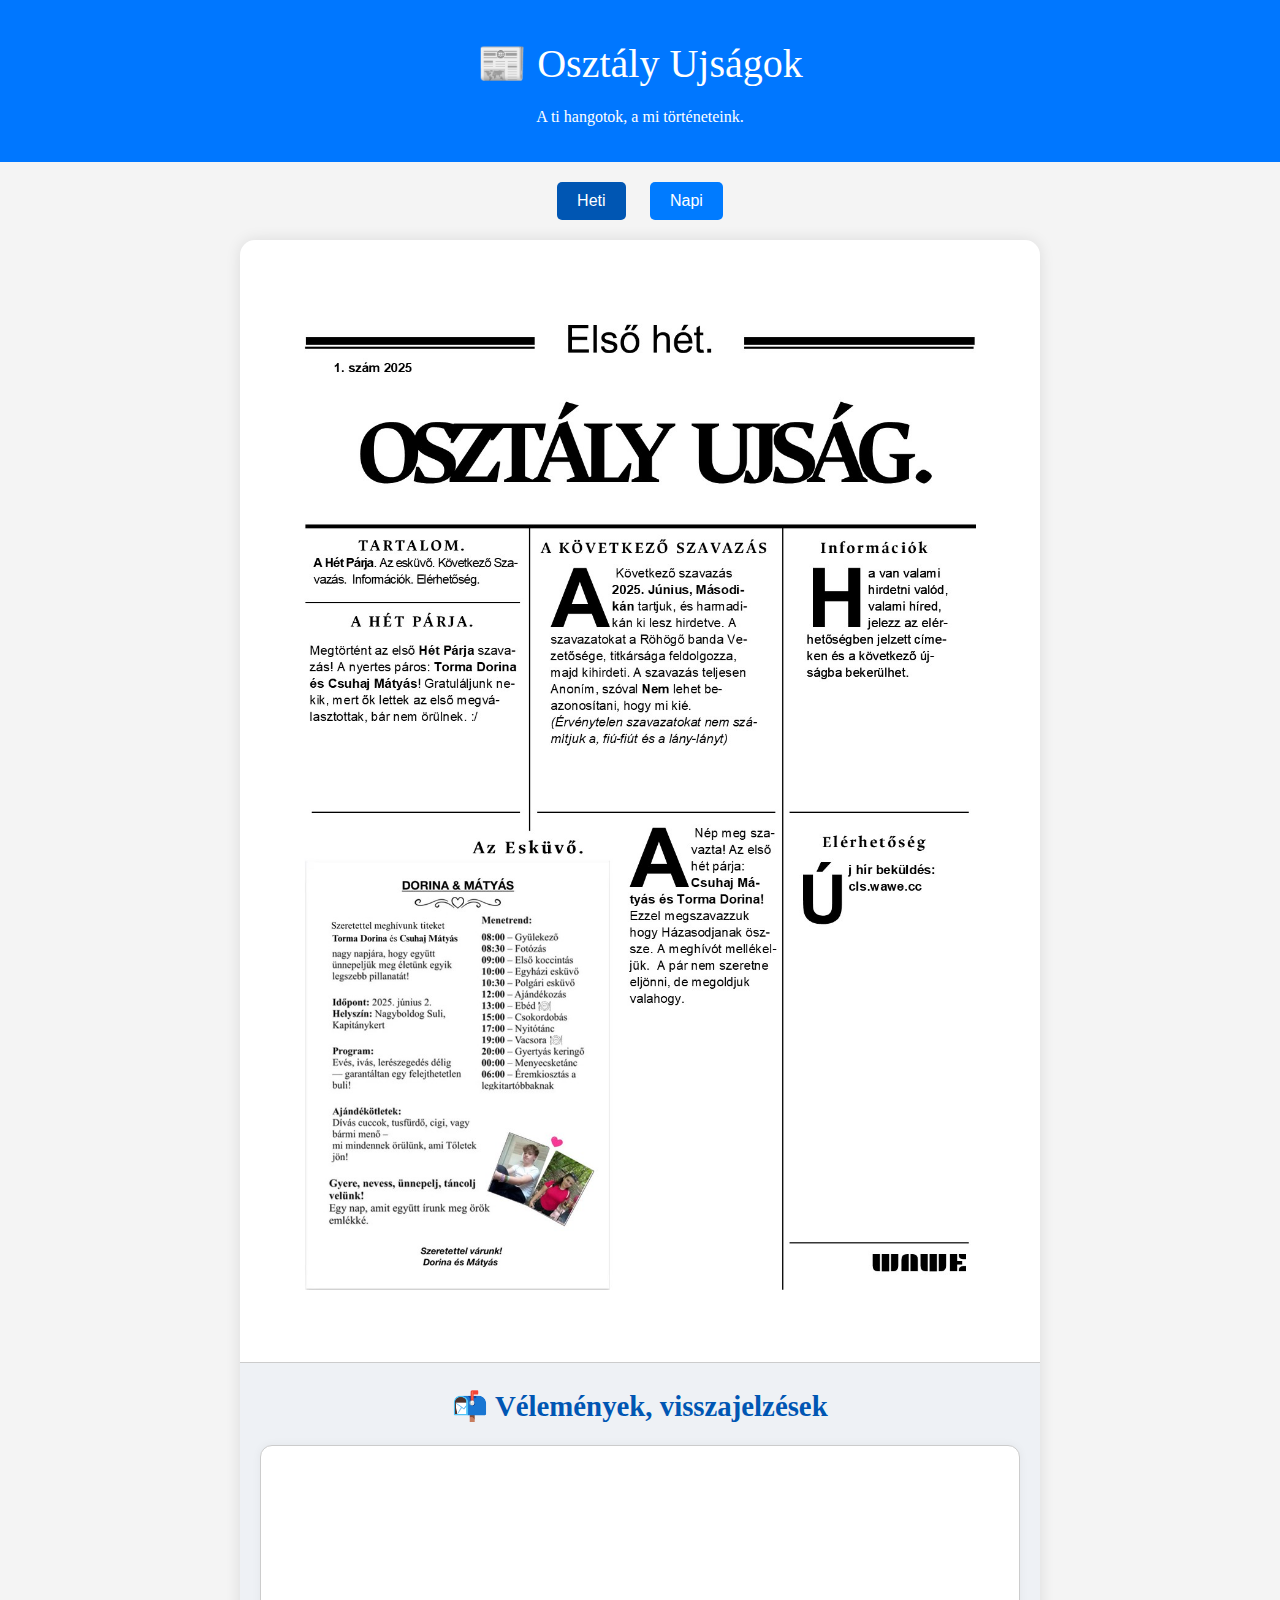
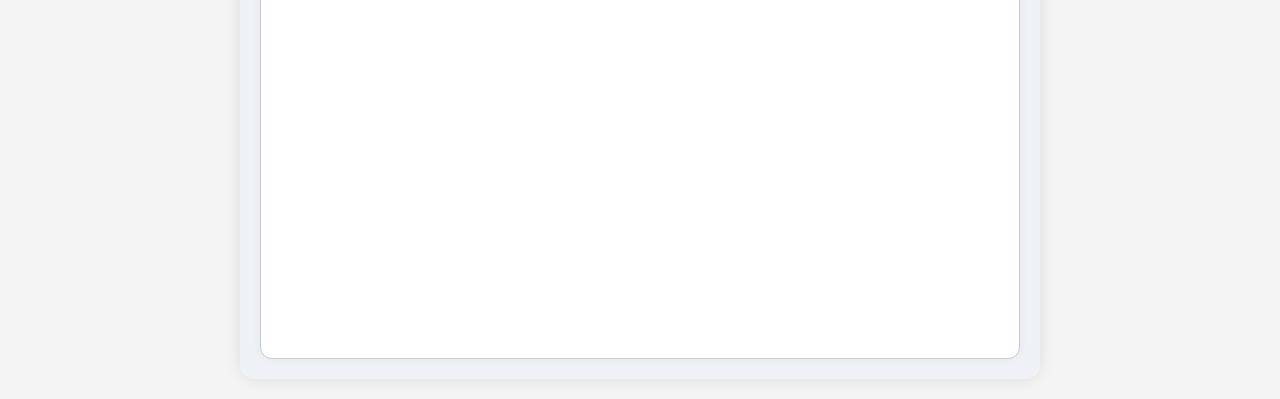
<file: index.html>
<!DOCTYPE html>
<html lang="hu">
<head>
  <header>
    <h1 class="ancizar">📰 Osztály Ujságok</h1>
    <p class="fredoka">A ti hangotok, a mi történeteink.</p>
  </header>


    <meta charset="UTF-8">
    <meta name="viewport" content="width=device-width, initial-scale=1.0">
    <title>Újság Nézet</title>
    <link rel="stylesheet" href="style.css">
    <style>
        body {
            font-family: Arial, sans-serif;
            background: #f4f4f4;
            margin: 0;
            padding: 0;
        }

        .switcher {
            margin: 20px;
            text-align: center;
        }

        .switcher button {
            padding: 10px 20px;
            margin: 0 10px;
            font-size: 16px;
            cursor: pointer;
            border: none;
            border-radius: 5px;
            background-color: #007BFF;
            color: white;
            transition: background-color 0.3s;
        }

        .switcher button.active {
            background-color: #0056b3;
        }

        .content-wrapper {
            max-width: 800px;
            margin: auto;
            background: white;
            border-radius: 15px;
            box-shadow: 0 0 15px rgba(0,0,0,0.1);
            overflow: hidden;
            margin-bottom: 20px;
        }

        .image-container {
            padding: 20px;
            transition: opacity 0.5s ease-in-out;
            cursor: pointer;
        }

        .image-container img {
            width: 100%;
            height: auto;
            border-radius: 10px;
        }

        .forum-section {
            background: #eef1f5;
            padding: 20px;
            text-align: center;
            border-top: 1px solid #ccc;
        }

        .forum-section a {
            display: inline-block;
            padding: 10px 20px;
            background-color: #28a745;
            color: white;
            text-decoration: none;
            border-radius: 8px;
            transition: background-color 0.3s;
        }

        .forum-section a:hover {
            background-color: #1e7e34;
        }

        /* Popup styles */
        .popup-overlay {
            position: fixed;
            display: none;
            top: 0; left: 0;
            width: 100%; height: 100%;
            background-color: rgba(0,0,0,0.8);
            justify-content: center;
            align-items: center;
            z-index: 999;
        }

        .popup-content {
            max-width: 90%;
            max-height: 90%;
        }

        .popup-content img {
            width: 100%;
            height: auto;
            border-radius: 10px;
        }

        .popup-overlay.active {
            display: flex;
        }
    </style>
</head>
<body>
    <div class="switcher">
        <button onclick="showImage('heti')" id="btn-heti" class="active">Heti</button>
        <button onclick="showImage('napi')" id="btn-napi">Napi</button>
    </div>

    <div class="content-wrapper">
        <div class="image-container" id="imageContainer" onclick="openPopup()">
            <img src="heti.jpg" id="mainImage" alt="Heti Újság">
        </div>
        <div class="forum-section">
      <h2 class="fredoka">📬 Vélemények, visszajelzések</h2>
      <div class="forum-embed">
        <iframe 
          src="https://forms.office.com/Pages/ResponsePage.aspx?id=DQSIkWdsW0yxEjajBLZtrQAAAAAAAAAAAAMAAYRhd7RUNDdHR1BTOFgxMjZWOE5EVFUxT0tLRE5QSi4u&embed=true" 
          frameborder="0"
          style="border: none; width: 100%; height: 480px;"
          allowfullscreen
          webkitallowfullscreen
          mozallowfullscreen
          msallowfullscreen>
        </iframe>
      </div>
        </div>
    </div>

    <div class="popup-overlay" id="popupOverlay" onclick="closePopup()">
        <div class="popup-content">
            <img src="heti.jpg" id="popupImage" alt="Nagyított kép">
        </div>
    </div>

    <script>
        function showImage(type) {
            const img = document.getElementById('mainImage');
            const popupImg = document.getElementById('popupImage');
            const container = document.getElementById('imageContainer');
            const btnHeti = document.getElementById('btn-heti');
            const btnNapi = document.getElementById('btn-napi');

            container.style.opacity = 0;

            setTimeout(() => {
                if (type === 'heti') {
                    img.src = 'heti.jpg';
                    popupImg.src = 'heti.jpg';
                    img.alt = 'Heti Újság';
                    btnHeti.classList.add('active');
                    btnNapi.classList.remove('active');
                } else {
                    img.src = 'napi.jpg';
                    popupImg.src = 'napi.jpg';
                    img.alt = 'Napi Újság';
                    btnNapi.classList.add('active');
                    btnHeti.classList.remove('active');
                }
                container.style.opacity = 1;
            }, 300);
        }

        function openPopup() {
            document.getElementById('popupOverlay').classList.add('active');
        }

        function closePopup() {
            document.getElementById('popupOverlay').classList.remove('active');
        }
    </script>
</body>
</html>
</file>
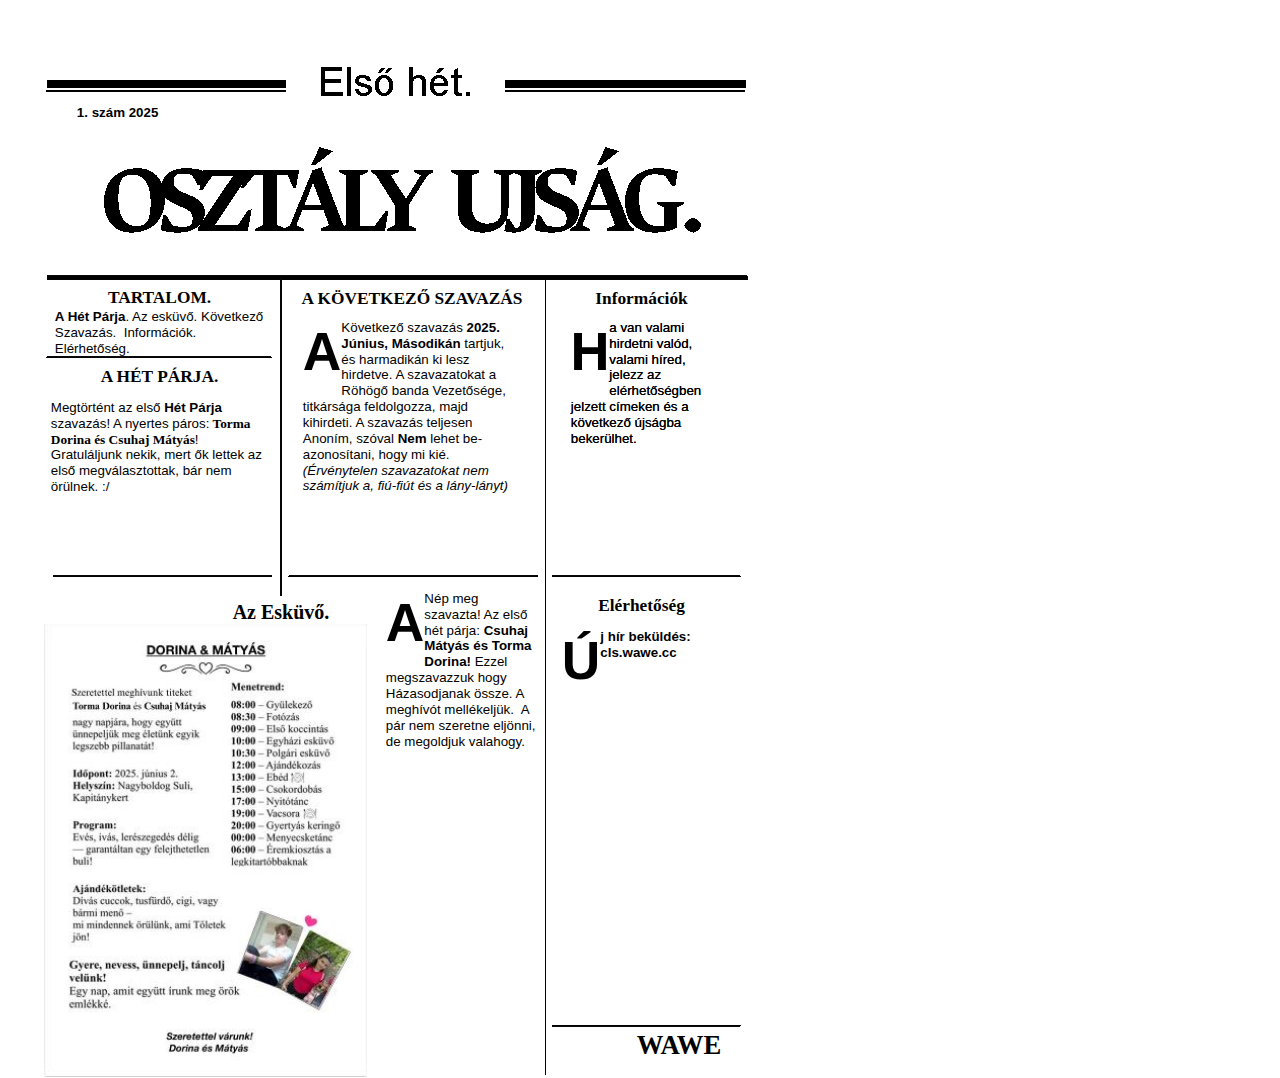
<file: actual.htm>
<html xmlns:v="urn:schemas-microsoft-com:vml"
xmlns:o="urn:schemas-microsoft-com:office:office"
xmlns:dt="uuid:C2F41010-65B3-11d1-A29F-00AA00C14882"
xmlns="http://www.w3.org/TR/REC-html40">

<head>
<meta http-equiv=Content-Type content="text/html; charset=windows-1250">
<link rel=File-List href="actual_elemei/filelist.xml">
<!--[if !mso]>
<style>
v\:* {behavior:url(#default#VML);}
o\:* {behavior:url(#default#VML);}
b\:* {behavior:url(#default#VML);}
.shape {behavior:url(#default#VML);}
</style>
<![endif]-->
<title>Oldal c�me</title>
<style>
<!--
 /* Bet�t�pus-defin�ci�k */
@font-face
	{font-family:Fredoka;
	panose-1:0 0 0 0 0 0 0 0 0 0;}
@font-face
	{font-family:"Ancizar Serif";
	panose-1:2 10 0 2 7 3 0 0 0 3;}
@font-face
	{font-family:Arial;
	panose-1:2 11 6 4 2 2 2 2 2 4;}
@font-face
	{font-family:Plaster;
	panose-1:4 0 8 5 0 0 0 0 0 0;}
 /* St�lusdefin�ci�k */
p.MsoNormal, li.MsoNormal, div.MsoNormal
	{margin-right:0pt;
	text-indent:0pt;
	margin-top:0pt;
	margin-bottom:6.0pt;
	line-height:119%;
	text-align:left;
	font-family:Calibri;
	font-size:10.0pt;
	color:black;}
ol
	{margin-top:0in;
	margin-bottom:0in;
	margin-left:-2197in;}
ul
	{margin-top:0in;
	margin-bottom:0in;
	margin-left:-2197in;}
@page
	{size:8.-2019in 11.2232in;}
-->
</style>
<!--[if gte mso 9]><xml>
 <o:shapedefaults v:ext="edit" spidmax="3075" fillcolor="#5b9bd5 [1]"
  strokecolor="black [0]">
  <v:fill color="#5b9bd5 [1]" color2="white [7]"/>
  <v:stroke color="black [0]" color2="white [7]" weight="2pt">
   <o:left v:ext="view" color="black [0]" color2="white [7]"/>
   <o:top v:ext="view" color="black [0]" color2="white [7]"/>
   <o:right v:ext="view" color="black [0]" color2="white [7]"/>
   <o:bottom v:ext="view" color="black [0]" color2="white [7]"/>
   <o:column v:ext="view" color="black [0]" color2="white [7]"/>
  </v:stroke>
  <v:shadow color="black [0]"/>
  <o:extrusion v:ext="view" backdepth="0" viewpoint="0,0" viewpointorigin="0,0"/>
  <v:textbox inset="2.88pt,2.88pt,2.88pt,2.88pt"/>
  <o:colormenu v:ext="edit" fillcolor="#5b9bd5 [1]" strokecolor="black [0]"
   shadowcolor="#ffc000 [4]"/>
 </o:shapedefaults><o:shapelayout v:ext="edit">
  <o:idmap v:ext="edit" data="1"/>
  <o:rules v:ext="edit">
   <o:r id="V:Rule2" type="connector" idref="#_x0000_s1027"/>
   <o:r id="V:Rule3" type="connector" idref="#_x0000_s1029"/>
   <o:r id="V:Rule5" type="connector" idref="#_x0000_s1033"/>
   <o:r id="V:Rule7" type="connector" idref="#_x0000_s1034"/>
   <o:r id="V:Rule11" type="connector" idref="#_x0000_s1037"/>
   <o:r id="V:Rule12" type="connector" idref="#_x0000_s1038"/>
   <o:r id="V:Rule13" type="connector" idref="#_x0000_s1043"/>
   <o:r id="V:Rule14" type="connector" idref="#_x0000_s1044"/>
   <o:r id="V:Rule15" type="connector" idref="#_x0000_s1054"/>
   <o:r id="V:Rule16" type="connector" idref="#_x0000_s1057"/>
  </o:rules>
 </o:shapelayout></xml><![endif]-->
</head>

<body style='margin:0'>

<div style='position:absolute;width:8.-1863in;height:11.2189in'>
<!--[if gte vml 1]><v:shapetype id="_x0000_t32" coordsize="21600,21600" o:spt="32"
 o:oned="t" path="m,l21600,21600e" filled="f">
 <v:path arrowok="t" fillok="f" o:connecttype="none"/>
 <o:lock v:ext="edit" shapetype="t"/>
</v:shapetype><v:shape id="_x0000_s1027" type="#_x0000_t32" style='position:absolute;
 left:34.83pt;top:68.23pt;width:523.71pt;height:0;z-index:2;
 mso-wrap-distance-left:2.88pt;mso-wrap-distance-top:2.88pt;
 mso-wrap-distance-right:2.88pt;mso-wrap-distance-bottom:2.88pt'
 o:connectortype="straight" strokecolor="black [0]" strokeweight="1.5pt">
 <v:stroke color2="white [7]">
  <o:left v:ext="view" color="black [0]" color2="white [7]"/>
  <o:top v:ext="view" color="black [0]" color2="white [7]"/>
  <o:right v:ext="view" color="black [0]" color2="white [7]"/>
  <o:bottom v:ext="view" color="black [0]" color2="white [7]"/>
  <o:column v:ext="view" color="black [0]" color2="white [7]"/>
 </v:stroke>
 <v:shadow color="black [0]"/>
 <o:extrusion v:ext="view" backdepth="0" viewpoint="0,0" viewpointorigin="0,0"/>
</v:shape><![endif]--><![if !vml]><span style='position:absolute;z-index:2;
left:44px;top:87px;width:704px;height:7px'><img width=704 height=7
src="actual_elemei/image295.png" v:shapes="_x0000_s1027"></span><![endif]><!--[if gte vml 1]><v:shape
 id="_x0000_s1029" type="#_x0000_t32" style='position:absolute;left:35.56pt;
 top:62.96pt;width:523.71pt;height:0;z-index:3;mso-wrap-distance-left:2.88pt;
 mso-wrap-distance-top:2.88pt;mso-wrap-distance-right:2.88pt;
 mso-wrap-distance-bottom:2.88pt' o:connectortype="straight" strokecolor="black [0]"
 strokeweight="6pt">
 <v:stroke color2="white [7]">
  <o:left v:ext="view" color="black [0]" color2="white [7]"/>
  <o:top v:ext="view" color="black [0]" color2="white [7]"/>
  <o:right v:ext="view" color="black [0]" color2="white [7]"/>
  <o:bottom v:ext="view" color="black [0]" color2="white [7]"/>
  <o:column v:ext="view" color="black [0]" color2="white [7]"/>
 </v:stroke>
 <v:shadow color="black [0]"/>
 <o:extrusion v:ext="view" backdepth="0" viewpoint="0,0" viewpointorigin="0,0"/>
</v:shape><![endif]--><![if !vml]><span style='position:absolute;z-index:3;
left:45px;top:77px;width:707px;height:13px'><img width=707 height=13
src="actual_elemei/image297.png" v:shapes="_x0000_s1029"></span><![endif]><!--[if gte vml 1]><v:shapetype
 id="_x0000_t202" coordsize="21600,21600" o:spt="202" path="m,l,21600r21600,l21600,xe">
 <v:stroke joinstyle="miter"/>
 <v:path gradientshapeok="t" o:connecttype="rect"/>
</v:shapetype><v:shape id="_x0000_s1030" type="#_x0000_t202" style='position:absolute;
 left:214.53pt;top:36pt;width:164.45pt;height:52.09pt;z-index:4;
 mso-wrap-distance-left:2.88pt;mso-wrap-distance-top:2.88pt;
 mso-wrap-distance-right:2.88pt;mso-wrap-distance-bottom:2.88pt' fillcolor="white [7]"
 stroked="f" strokecolor="black [0]" strokeweight="2pt" o:cliptowrap="t">
 <v:fill color2="white [7]"/>
 <v:stroke color2="white [7]">
  <o:left v:ext="view" color="black [0]" color2="white [7]"/>
  <o:top v:ext="view" color="black [0]" color2="white [7]"/>
  <o:right v:ext="view" color="black [0]" color2="white [7]"/>
  <o:bottom v:ext="view" color="black [0]" color2="white [7]"/>
  <o:column v:ext="view" color="black [0]" color2="white [7]"/>
 </v:stroke>
 <v:shadow color="black [0]"/>
 <o:extrusion v:ext="view" backdepth="0" viewpoint="0,0" viewpointorigin="0,0"/>
 <v:textbox style='mso-column-margin:2mm' inset="2.88pt,2.88pt,2.88pt,2.88pt">
  <div dir=ltr style='padding-top:.4949pt'>
  <p class=MsoNormal style='text-align:center;margin-bottom:0pt;text-align:
  center'><span lang=hu style='font-size:30.0pt;line-height:119%;font-family:
  Fredoka;language:hu'>Els� h�t.</span></p>
  </div>
 </v:textbox>
</v:shape><![endif]--><![if !vml]><span style='position:absolute;z-index:4;
left:284px;top:46px;width:224px;height:74px'><img width=224 height=74
src="actual_elemei/image298.png" alt="Sz�vegdoboz: Els� h�t.&#13;" v:shapes="_x0000_s1030"></span><![endif]><!--[if gte vml 1]><v:shape
 id="_x0000_s1031" type="#_x0000_t202" style='position:absolute;left:68.78pt;
 top:100.39pt;width:457.12pt;height:101.26pt;z-index:5;
 mso-wrap-distance-left:2.88pt;mso-wrap-distance-top:2.88pt;
 mso-wrap-distance-right:2.88pt;mso-wrap-distance-bottom:2.88pt' fillcolor="white [7]"
 stroked="f" strokecolor="black [0]" strokeweight="2pt" o:cliptowrap="t">
 <v:fill color2="white [7]"/>
 <v:stroke color2="white [7]">
  <o:left v:ext="view" color="black [0]" color2="white [7]"/>
  <o:top v:ext="view" color="black [0]" color2="white [7]"/>
  <o:right v:ext="view" color="black [0]" color2="white [7]"/>
  <o:bottom v:ext="view" color="black [0]" color2="white [7]"/>
  <o:column v:ext="view" color="black [0]" color2="white [7]"/>
 </v:stroke>
 <v:shadow color="black [0]"/>
 <o:extrusion v:ext="view" backdepth="0" viewpoint="0,0" viewpointorigin="0,0"/>
 <v:textbox style='mso-column-margin:2mm' inset="2.88pt,2.88pt,2.88pt,2.88pt">
  <div dir=ltr>
  <p class=MsoNormal style='text-align:center;margin-bottom:0pt;text-align:
  center'><span lang=hu style='font-size:75.0pt;line-height:119%;font-family:
  "Ancizar Serif";font-weight:bold;language:hu'>OSZT�LY�� UJS�G .</span></p>
  </div>
 </v:textbox>
</v:shape><![endif]--><![if !vml]><span style='position:absolute;z-index:5;
left:89px;top:131px;width:615px;height:140px'><img width=615 height=140
src="actual_elemei/image299.png" alt="Sz�vegdoboz: OSZT�LY   UJS�G .&#13;"
v:shapes="_x0000_s1031"></span><![endif]><!--[if gte vml 1]><v:shape id="_x0000_s1032"
 type="#_x0000_t202" style='position:absolute;left:54.53pt;top:75.84pt;width:1in;
 height:14.59pt;z-index:6;mso-wrap-distance-left:2.88pt;
 mso-wrap-distance-top:2.88pt;mso-wrap-distance-right:2.88pt;
 mso-wrap-distance-bottom:2.88pt' filled="f" fillcolor="#5b9bd5 [1]" stroked="f"
 strokecolor="black [0]" strokeweight="2pt" o:cliptowrap="t">
 <v:fill color2="white [7]"/>
 <v:stroke color2="white [7]">
  <o:left v:ext="view" color="black [0]" color2="white [7]"/>
  <o:top v:ext="view" color="black [0]" color2="white [7]"/>
  <o:right v:ext="view" color="black [0]" color2="white [7]"/>
  <o:bottom v:ext="view" color="black [0]" color2="white [7]"/>
  <o:column v:ext="view" color="black [0]" color2="white [7]"/>
 </v:stroke>
 <v:shadow color="black [0]"/>
 <o:extrusion v:ext="view" backdepth="0" viewpoint="0,0" viewpointorigin="0,0"/>
 <v:textbox style='mso-column-margin:2mm' inset="2.88pt,2.88pt,2.88pt,2.88pt"/>
</v:shape><![endif]--><![if !vml]><span style='position:absolute;z-index:6;
left:73px;top:101px;width:96px;height:20px'>

<table cellpadding=0 cellspacing=0>
 <tr>
  <td width=96 height=20 style='vertical-align:top'><![endif]>
  <div v:shape="_x0000_s1032" style='padding:2.88pt 2.88pt 2.88pt 2.88pt'
  class=shape>
  <p class=MsoNormal><span lang=hu style='font-family:Arial;font-weight:bold;
  language:hu'><span dir=ltr></span>1. sz�m 2025</span></p>
  </div>
  <![if !vml]></td>
 </tr>
</table>

</span><![endif]><!--[if gte vml 1]><v:shape id="_x0000_s1033" type="#_x0000_t32"
 style='position:absolute;left:35.21pt;top:208.13pt;width:525.07pt;height:0;
 z-index:7;mso-wrap-distance-left:2.88pt;mso-wrap-distance-top:2.88pt;
 mso-wrap-distance-right:2.88pt;mso-wrap-distance-bottom:2.88pt'
 o:connectortype="straight" strokecolor="black [0]" strokeweight="3pt">
 <v:stroke color2="white [7]">
  <o:left v:ext="view" color="black [0]" color2="white [7]"/>
  <o:top v:ext="view" color="black [0]" color2="white [7]"/>
  <o:right v:ext="view" color="black [0]" color2="white [7]"/>
  <o:bottom v:ext="view" color="black [0]" color2="white [7]"/>
  <o:column v:ext="view" color="black [0]" color2="white [7]"/>
 </v:stroke>
 <v:shadow color="black [0]"/>
 <o:extrusion v:ext="view" backdepth="0" viewpoint="0,0" viewpointorigin="0,0"/>
</v:shape><![endif]--><![if !vml]><span style='position:absolute;z-index:7;
left:44px;top:273px;width:708px;height:9px'><img width=708 height=9
src="actual_elemei/image301.png" v:shapes="_x0000_s1033"></span><![endif]><!--[if gte vml 1]><v:shape
 id="_x0000_s1034" type="#_x0000_t32" style='position:absolute;left:210.82pt;
 top:208.71pt;width:0;height:237.95pt;flip:x;z-index:8;
 mso-wrap-distance-left:2.88pt;mso-wrap-distance-top:2.88pt;
 mso-wrap-distance-right:2.88pt;mso-wrap-distance-bottom:2.88pt'
 o:connectortype="straight" strokecolor="black [0]" strokeweight="1pt">
 <v:stroke color2="white [7]">
  <o:left v:ext="view" color="black [0]" color2="white [7]"/>
  <o:top v:ext="view" color="black [0]" color2="white [7]"/>
  <o:right v:ext="view" color="black [0]" color2="white [7]"/>
  <o:bottom v:ext="view" color="black [0]" color2="white [7]"/>
  <o:column v:ext="view" color="black [0]" color2="white [7]"/>
 </v:stroke>
 <v:shadow color="black [0]"/>
 <o:extrusion v:ext="view" backdepth="0" viewpoint="0,0" viewpointorigin="0,0"/>
</v:shape><![endif]--><![if !vml]><span style='position:absolute;z-index:8;
left:278px;top:276px;width:6px;height:323px'><img width=6 height=323
src="actual_elemei/image302.png" v:shapes="_x0000_s1034"></span><![endif]><!--[if gte vml 1]><v:shape
 id="_x0000_s1037" type="#_x0000_t32" style='position:absolute;left:35.21pt;
 top:267.84pt;width:168pt;height:0;flip:x;z-index:9;mso-wrap-distance-left:2.88pt;
 mso-wrap-distance-top:2.88pt;mso-wrap-distance-right:2.88pt;
 mso-wrap-distance-bottom:2.88pt' o:connectortype="straight" strokecolor="black [0]"
 strokeweight="1pt">
 <v:stroke color2="white [7]">
  <o:left v:ext="view" color="black [0]" color2="white [7]"/>
  <o:top v:ext="view" color="black [0]" color2="white [7]"/>
  <o:right v:ext="view" color="black [0]" color2="white [7]"/>
  <o:bottom v:ext="view" color="black [0]" color2="white [7]"/>
  <o:column v:ext="view" color="black [0]" color2="white [7]"/>
 </v:stroke>
 <v:shadow color="black [0]"/>
 <o:extrusion v:ext="view" backdepth="0" viewpoint="0,0" viewpointorigin="0,0"/>
</v:shape><![endif]--><![if !vml]><span style='position:absolute;z-index:9;
left:44px;top:354px;width:229px;height:6px'><img width=229 height=6
src="actual_elemei/image305.png" v:shapes="_x0000_s1037"></span><![endif]><!--[if gte vml 1]><v:shape
 id="_x0000_s1038" type="#_x0000_t32" style='position:absolute;left:409.07pt;
 top:208.83pt;width:0;height:597.05pt;flip:x;z-index:10;
 mso-wrap-distance-left:2.88pt;mso-wrap-distance-top:2.88pt;
 mso-wrap-distance-right:2.88pt;mso-wrap-distance-bottom:2.88pt'
 o:connectortype="straight" strokecolor="black [0]" strokeweight="1pt">
 <v:stroke color2="white [7]">
  <o:left v:ext="view" color="black [0]" color2="white [7]"/>
  <o:top v:ext="view" color="black [0]" color2="white [7]"/>
  <o:right v:ext="view" color="black [0]" color2="white [7]"/>
  <o:bottom v:ext="view" color="black [0]" color2="white [7]"/>
  <o:column v:ext="view" color="black [0]" color2="white [7]"/>
 </v:stroke>
 <v:shadow color="black [0]"/>
 <o:extrusion v:ext="view" backdepth="0" viewpoint="0,0" viewpointorigin="0,0"/>
</v:shape><![endif]--><![if !vml]><span style='position:absolute;z-index:10;
left:542px;top:276px;width:7px;height:802px'><img width=7 height=802
src="actual_elemei/image306.png" v:shapes="_x0000_s1038"></span><![endif]><!--[if gte vml 1]><v:shape
 id="_x0000_s1039" type="#_x0000_t202" style='position:absolute;left:68.78pt;
 top:212.87pt;width:101.51pt;height:15.66pt;z-index:11;
 mso-wrap-distance-left:2.88pt;mso-wrap-distance-top:2.88pt;
 mso-wrap-distance-right:2.88pt;mso-wrap-distance-bottom:2.88pt' filled="f"
 fillcolor="#5b9bd5 [1]" stroked="f" strokecolor="black [0]" strokeweight="2pt"
 o:cliptowrap="t">
 <v:fill color2="white [7]"/>
 <v:stroke color2="white [7]">
  <o:left v:ext="view" color="black [0]" color2="white [7]"/>
  <o:top v:ext="view" color="black [0]" color2="white [7]"/>
  <o:right v:ext="view" color="black [0]" color2="white [7]"/>
  <o:bottom v:ext="view" color="black [0]" color2="white [7]"/>
  <o:column v:ext="view" color="black [0]" color2="white [7]"/>
 </v:stroke>
 <v:shadow color="black [0]"/>
 <o:extrusion v:ext="view" backdepth="0" viewpoint="0,0" viewpointorigin="0,0"/>
 <v:textbox style='mso-column-margin:2mm' inset="2.88pt,2.88pt,2.88pt,2.88pt"/>
</v:shape><![endif]--><![if !vml]><span style='position:absolute;z-index:11;
left:92px;top:284px;width:135px;height:21px'>

<table cellpadding=0 cellspacing=0>
 <tr>
  <td width=135 height=21 valign=middle style='vertical-align:top'><![endif]>
  <div v:shape="_x0000_s1039" style='padding:2.88pt 2.88pt 2.88pt 2.88pt'
  class=shape>
  <p class=MsoNormal style='text-align:center;margin-bottom:0pt;text-align:
  center'><span lang=hu style='font-size:13.0pt;line-height:119%;font-family:
  "Ancizar Serif";font-weight:bold;language:hu'>TARTALOM.</span></p>
  </div>
  <![if !vml]></td>
 </tr>
</table>

</span><![endif]><!--[if gte vml 1]><v:shape id="_x0000_s1040" type="#_x0000_t202"
 style='position:absolute;left:38.59pt;top:228.53pt;width:169.49pt;height:34.88pt;
 z-index:12;mso-wrap-distance-left:2.88pt;mso-wrap-distance-top:2.88pt;
 mso-wrap-distance-right:2.88pt;mso-wrap-distance-bottom:2.88pt' filled="f"
 fillcolor="#5b9bd5 [1]" stroked="f" strokecolor="black [0]" strokeweight="2pt"
 o:cliptowrap="t">
 <v:fill color2="white [7]"/>
 <v:stroke color2="white [7]">
  <o:left v:ext="view" color="black [0]" color2="white [7]"/>
  <o:top v:ext="view" color="black [0]" color2="white [7]"/>
  <o:right v:ext="view" color="black [0]" color2="white [7]"/>
  <o:bottom v:ext="view" color="black [0]" color2="white [7]"/>
  <o:column v:ext="view" color="black [0]" color2="white [7]"/>
 </v:stroke>
 <v:shadow color="black [0]"/>
 <o:extrusion v:ext="view" backdepth="0" viewpoint="0,0" viewpointorigin="0,0"/>
 <v:textbox style='mso-column-margin:2mm' inset="2.88pt,2.88pt,2.88pt,2.88pt"/>
</v:shape><![endif]--><![if !vml]><span style='position:absolute;z-index:12;
left:51px;top:305px;width:226px;height:46px'>

<table cellpadding=0 cellspacing=0>
 <tr>
  <td width=226 height=46 style='vertical-align:top'><![endif]>
  <div v:shape="_x0000_s1040" style='padding:2.88pt 2.88pt 2.88pt 2.88pt'
  class=shape>
  <p class=MsoNormal><span lang=hu style='font-family:Arial;font-weight:bold;
  language:hu'>A H�t P�rja</span><span lang=hu style='font-family:Arial;
  language:hu'>. Az esk�v�. K�vetkez� Szavaz�s.� Inform�ci�k. El�rhet�s�g.</span></p>
  </div>
  <![if !vml]></td>
 </tr>
</table>

</span><![endif]><!--[if gte vml 1]><v:shape id="_x0000_s1041" type="#_x0000_t202"
 style='position:absolute;left:65.2pt;top:272.35pt;width:109.12pt;height:15.65pt;
 z-index:13;mso-wrap-distance-left:2.88pt;mso-wrap-distance-top:2.88pt;
 mso-wrap-distance-right:2.88pt;mso-wrap-distance-bottom:2.88pt' filled="f"
 fillcolor="#5b9bd5 [1]" stroked="f" strokecolor="black [0]" strokeweight="2pt"
 o:cliptowrap="t">
 <v:fill color2="white [7]"/>
 <v:stroke color2="white [7]">
  <o:left v:ext="view" color="black [0]" color2="white [7]"/>
  <o:top v:ext="view" color="black [0]" color2="white [7]"/>
  <o:right v:ext="view" color="black [0]" color2="white [7]"/>
  <o:bottom v:ext="view" color="black [0]" color2="white [7]"/>
  <o:column v:ext="view" color="black [0]" color2="white [7]"/>
 </v:stroke>
 <v:shadow color="black [0]"/>
 <o:extrusion v:ext="view" backdepth="0" viewpoint="0,0" viewpointorigin="0,0"/>
 <v:textbox style='mso-column-margin:2mm' inset="2.88pt,2.88pt,2.88pt,2.88pt"/>
</v:shape><![endif]--><![if !vml]><span style='position:absolute;z-index:13;
left:87px;top:363px;width:145px;height:21px'>

<table cellpadding=0 cellspacing=0>
 <tr>
  <td width=145 height=21 valign=middle style='vertical-align:top'><![endif]>
  <div v:shape="_x0000_s1041" style='padding:2.88pt 2.88pt 2.88pt 2.88pt'
  class=shape>
  <p class=MsoNormal style='text-align:center;margin-bottom:0pt;text-align:
  center'><span lang=hu style='font-size:13.0pt;line-height:119%;font-family:
  "Ancizar Serif";font-weight:bold;language:hu'>A H�T P�RJA.</span></p>
  </div>
  <![if !vml]></td>
 </tr>
</table>

</span><![endif]><!--[if gte vml 1]><v:shape id="_x0000_s1042" type="#_x0000_t202"
 style='position:absolute;left:35.56pt;top:296.95pt;width:169.49pt;height:125.22pt;
 z-index:14;mso-wrap-distance-left:2.88pt;mso-wrap-distance-top:2.88pt;
 mso-wrap-distance-right:2.88pt;mso-wrap-distance-bottom:2.88pt' filled="f"
 fillcolor="#5b9bd5 [1]" stroked="f" strokecolor="black [0]" strokeweight="2pt"
 o:cliptowrap="t">
 <v:fill color2="white [7]"/>
 <v:stroke color2="white [7]">
  <o:left v:ext="view" color="black [0]" color2="white [7]"/>
  <o:top v:ext="view" color="black [0]" color2="white [7]"/>
  <o:right v:ext="view" color="black [0]" color2="white [7]"/>
  <o:bottom v:ext="view" color="black [0]" color2="white [7]"/>
  <o:column v:ext="view" color="black [0]" color2="white [7]"/>
 </v:stroke>
 <v:shadow color="black [0]"/>
 <o:extrusion v:ext="view" backdepth="0" viewpoint="0,0" viewpointorigin="0,0"/>
 <v:textbox style='mso-column-margin:2mm' inset="2.88pt,2.88pt,2.88pt,2.88pt"/>
</v:shape><![endif]--><![if !vml]><span style='position:absolute;z-index:14;
left:47px;top:396px;width:226px;height:167px'>

<table cellpadding=0 cellspacing=0>
 <tr>
  <td width=226 height=167 style='vertical-align:top'><![endif]>
  <div v:shape="_x0000_s1042" style='padding:2.88pt 2.88pt 2.88pt 2.88pt'
  class=shape>
  <p class=MsoNormal><span lang=hu style='font-family:Arial;language:hu'>Megt�rt�nt az els� </span><span
  lang=hu style='font-family:Arial;font-weight:bold;language:hu'>H�t P�rja </span><span
  lang=hu style='font-family:Arial;language:hu'>szavaz�s! A nyertes p�ros:</span><span
  lang=hu style='font-family:Fredoka;font-weight:bold;language:hu'> Torma Dorina �s Csuhaj M�ty�s</span><span
  lang=hu style='font-family:Arial;language:hu'>! Gratul�ljunk nekik, mert �k lettek az els� megv�lasztottak, b�r nem �r�lnek. :/</span></p>
  </div>
  <![if !vml]></td>
 </tr>
</table>

</span><![endif]><!--[if gte vml 1]><v:shape id="_x0000_s1043" type="#_x0000_t32"
 style='position:absolute;left:40.21pt;top:6in;width:163pt;height:0;flip:x;
 z-index:15;mso-wrap-distance-left:2.88pt;mso-wrap-distance-top:2.88pt;
 mso-wrap-distance-right:2.88pt;mso-wrap-distance-bottom:2.88pt'
 o:connectortype="straight" strokecolor="black [0]" strokeweight="1pt">
 <v:stroke color2="white [7]">
  <o:left v:ext="view" color="black [0]" color2="white [7]"/>
  <o:top v:ext="view" color="black [0]" color2="white [7]"/>
  <o:right v:ext="view" color="black [0]" color2="white [7]"/>
  <o:bottom v:ext="view" color="black [0]" color2="white [7]"/>
  <o:column v:ext="view" color="black [0]" color2="white [7]"/>
 </v:stroke>
 <v:shadow color="black [0]"/>
 <o:extrusion v:ext="view" backdepth="0" viewpoint="0,0" viewpointorigin="0,0"/>
</v:shape><![endif]--><![if !vml]><span style='position:absolute;z-index:15;
left:50px;top:573px;width:223px;height:6px'><img width=223 height=6
src="actual_elemei/image311.png" v:shapes="_x0000_s1043"></span><![endif]><!--[if gte vml 1]><v:shape
 id="_x0000_s1044" type="#_x0000_t32" style='position:absolute;left:216.72pt;
 top:6in;width:186.5pt;height:0;flip:x;z-index:16;mso-wrap-distance-left:2.88pt;
 mso-wrap-distance-top:2.88pt;mso-wrap-distance-right:2.88pt;
 mso-wrap-distance-bottom:2.88pt' o:connectortype="straight" strokecolor="black [0]"
 strokeweight="1pt">
 <v:stroke color2="white [7]">
  <o:left v:ext="view" color="black [0]" color2="white [7]"/>
  <o:top v:ext="view" color="black [0]" color2="white [7]"/>
  <o:right v:ext="view" color="black [0]" color2="white [7]"/>
  <o:bottom v:ext="view" color="black [0]" color2="white [7]"/>
  <o:column v:ext="view" color="black [0]" color2="white [7]"/>
 </v:stroke>
 <v:shadow color="black [0]"/>
 <o:extrusion v:ext="view" backdepth="0" viewpoint="0,0" viewpointorigin="0,0"/>
</v:shape><![endif]--><![if !vml]><span style='position:absolute;z-index:16;
left:286px;top:573px;width:254px;height:6px'><img width=254 height=6
src="actual_elemei/image312.png" v:shapes="_x0000_s1044"></span><![endif]><!--[if gte vml 1]><v:shape
 id="_x0000_s1045" type="#_x0000_t202" style='position:absolute;left:146.2pt;
 top:447.66pt;width:129.24pt;height:24.59pt;z-index:17;
 mso-wrap-distance-left:2.88pt;mso-wrap-distance-top:2.88pt;
 mso-wrap-distance-right:2.88pt;mso-wrap-distance-bottom:2.88pt' filled="f"
 fillcolor="#5b9bd5 [1]" stroked="f" strokecolor="black [0]" strokeweight="2pt"
 o:cliptowrap="t">
 <v:fill color2="white [7]"/>
 <v:stroke color2="white [7]">
  <o:left v:ext="view" color="black [0]" color2="white [7]"/>
  <o:top v:ext="view" color="black [0]" color2="white [7]"/>
  <o:right v:ext="view" color="black [0]" color2="white [7]"/>
  <o:bottom v:ext="view" color="black [0]" color2="white [7]"/>
  <o:column v:ext="view" color="black [0]" color2="white [7]"/>
 </v:stroke>
 <v:shadow color="black [0]"/>
 <o:extrusion v:ext="view" backdepth="0" viewpoint="0,0" viewpointorigin="0,0"/>
 <v:textbox style='mso-column-margin:2mm' inset="2.88pt,2.88pt,2.88pt,2.88pt"/>
</v:shape><![endif]--><![if !vml]><span style='position:absolute;z-index:17;
left:195px;top:597px;width:172px;height:33px'>

<table cellpadding=0 cellspacing=0>
 <tr>
  <td width=172 height=33 valign=middle style='vertical-align:top'><![endif]>
  <div v:shape="_x0000_s1045" style='padding:2.88pt 2.88pt 2.88pt 2.88pt'
  class=shape>
  <p class=MsoNormal style='text-align:center;margin-bottom:0pt;text-align:
  center'><span lang=hu style='font-size:15.0pt;line-height:119%;font-family:
  "Ancizar Serif";font-weight:bold;language:hu'>Az Esk�v�.</span></p>
  </div>
  <![if !vml]></td>
 </tr>
</table>

</span><![endif]><!--[if gte vml 1]><v:shape id="_x0000_s1046" type="#_x0000_t202"
 style='position:absolute;left:286.44pt;top:440.05pt;width:120.3pt;height:361.64pt;
 z-index:18;mso-wrap-distance-left:2.88pt;mso-wrap-distance-top:2.88pt;
 mso-wrap-distance-right:2.88pt;mso-wrap-distance-bottom:2.88pt' filled="f"
 fillcolor="#5b9bd5 [1]" stroked="f" strokecolor="black [0]" strokeweight="2pt"
 o:cliptowrap="t">
 <v:fill color2="white [7]"/>
 <v:stroke color2="white [7]">
  <o:left v:ext="view" color="black [0]" color2="white [7]"/>
  <o:top v:ext="view" color="black [0]" color2="white [7]"/>
  <o:right v:ext="view" color="black [0]" color2="white [7]"/>
  <o:bottom v:ext="view" color="black [0]" color2="white [7]"/>
  <o:column v:ext="view" color="black [0]" color2="white [7]"/>
 </v:stroke>
 <v:shadow color="black [0]"/>
 <o:extrusion v:ext="view" backdepth="0" viewpoint="0,0" viewpointorigin="0,0"/>
 <v:textbox style='mso-column-margin:2mm' inset="2.88pt,2.88pt,2.88pt,2.88pt"/>
</v:shape><![endif]--><![if !vml]><span style='position:absolute;z-index:18;
left:382px;top:587px;width:160px;height:482px'>

<table cellpadding=0 cellspacing=0>
 <tr>
  <td width=160 height=482 style='vertical-align:top'><![endif]>
  <div v:shape="_x0000_s1046" style='padding:2.88pt 2.88pt 2.88pt 2.88pt'
  class=shape>
  <p class=MsoNormal><span lang=hu style='float:left;clear:left;font-size:40.0pt;
  line-height:119%;font-family:Arial;font-style:normal;font-weight:bold;
  language:hu'>A</span><span lang=hu style='font-family:Arial;font-weight:bold;
  language:hu'> </span><span lang=hu style='font-family:Arial;language:hu'>N�p meg szavazta! Az els� h�t p�rja: </span><span
  lang=hu style='font-family:Arial;font-weight:bold;language:hu'>Csuhaj M�ty�s �s Torma Dorina! </span><span
  lang=hu style='font-family:Arial;language:hu'>Ezzel megszavazzuk hogy H�zasodjanak �ssze. A megh�v�t mell�kelj�k.� A p�r nem szeretne elj�nni, de megoldjuk valahogy. </span></p>
  </div>
  <![if !vml]></td>
 </tr>
</table>

</span><![endif]><!--[if gte vml 1]><v:rect id="_x0000_s1048" style='position:absolute;
 left:35.21pt;top:470.08pt;width:238.48pt;height:335.8pt;z-index:19;
 mso-wrap-distance-left:2.88pt;mso-wrap-distance-top:2.88pt;
 mso-wrap-distance-right:2.88pt;mso-wrap-distance-bottom:2.88pt'
 o:preferrelative="t" filled="f" fillcolor="#5b9bd5 [1]" stroked="f"
 strokecolor="black [0]" strokeweight="2pt" o:cliptowrap="t">
 <v:fill color2="white [7]"/>
 <v:stroke color2="white [7]">
  <o:left v:ext="view" color="black [0]" color2="white [7]"/>
  <o:top v:ext="view" color="black [0]" color2="white [7]"/>
  <o:right v:ext="view" color="black [0]" color2="white [7]"/>
  <o:bottom v:ext="view" color="black [0]" color2="white [7]"/>
  <o:column v:ext="view" color="black [0]" color2="white [7]"/>
 </v:stroke>
 <v:imagedata src="actual_elemei/image319.jpg" o:title="356cedfd780ea7d6dc62c4eb7e8723b4"/>
 <v:shadow color="black [0]"/>
 <o:extrusion v:ext="view" backdepth="0" viewpoint="0,0" viewpointorigin="0,0"/>
 <o:lock v:ext="edit" aspectratio="t"/>
</v:rect><![endif]--><![if !vml]><span style='position:absolute;z-index:19;
left:44px;top:624px;width:323px;height:453px'><img width=323 height=453
src="actual_elemei/image319.jpg" v:shapes="_x0000_s1048"></span><![endif]><!--[if gte vml 1]><v:shape
 id="_x0000_s1049" type="#_x0000_t202" style='position:absolute;left:214.53pt;
 top:213.45pt;width:189.03pt;height:23.44pt;z-index:20;
 mso-wrap-distance-left:2.88pt;mso-wrap-distance-top:2.88pt;
 mso-wrap-distance-right:2.88pt;mso-wrap-distance-bottom:2.88pt' filled="f"
 fillcolor="#5b9bd5 [1]" stroked="f" strokecolor="black [0]" strokeweight="2pt"
 o:cliptowrap="t">
 <v:fill color2="white [7]"/>
 <v:stroke color2="white [7]">
  <o:left v:ext="view" color="black [0]" color2="white [7]"/>
  <o:top v:ext="view" color="black [0]" color2="white [7]"/>
  <o:right v:ext="view" color="black [0]" color2="white [7]"/>
  <o:bottom v:ext="view" color="black [0]" color2="white [7]"/>
  <o:column v:ext="view" color="black [0]" color2="white [7]"/>
 </v:stroke>
 <v:shadow color="black [0]"/>
 <o:extrusion v:ext="view" backdepth="0" viewpoint="0,0" viewpointorigin="0,0"/>
 <v:textbox style='mso-column-margin:2mm' inset="2.88pt,2.88pt,2.88pt,2.88pt"/>
</v:shape><![endif]--><![if !vml]><span style='position:absolute;z-index:20;
left:286px;top:285px;width:252px;height:31px'>

<table cellpadding=0 cellspacing=0>
 <tr>
  <td width=252 height=31 valign=middle style='vertical-align:top'><![endif]>
  <div v:shape="_x0000_s1049" style='padding:2.88pt 2.88pt 2.88pt 2.88pt'
  class=shape>
  <p class=MsoNormal style='text-align:center;margin-bottom:0pt;text-align:
  center'><span lang=hu style='font-size:13.0pt;line-height:119%;font-family:
  "Ancizar Serif";font-weight:bold;language:hu'>A K�VETKEZ� SZAVAZ�S</span></p>
  </div>
  <![if !vml]></td>
 </tr>
</table>

</span><![endif]><!--[if gte vml 1]><v:shape id="_x0000_s1050" type="#_x0000_t202"
 style='position:absolute;left:224.23pt;top:236.89pt;width:169.49pt;height:185.28pt;
 z-index:21;mso-wrap-distance-left:2.88pt;mso-wrap-distance-top:2.88pt;
 mso-wrap-distance-right:2.88pt;mso-wrap-distance-bottom:2.88pt' filled="f"
 fillcolor="#5b9bd5 [1]" stroked="f" strokecolor="black [0]" strokeweight="2pt"
 o:cliptowrap="t">
 <v:fill color2="white [7]"/>
 <v:stroke color2="white [7]">
  <o:left v:ext="view" color="black [0]" color2="white [7]"/>
  <o:top v:ext="view" color="black [0]" color2="white [7]"/>
  <o:right v:ext="view" color="black [0]" color2="white [7]"/>
  <o:bottom v:ext="view" color="black [0]" color2="white [7]"/>
  <o:column v:ext="view" color="black [0]" color2="white [7]"/>
 </v:stroke>
 <v:shadow color="black [0]"/>
 <o:extrusion v:ext="view" backdepth="0" viewpoint="0,0" viewpointorigin="0,0"/>
 <v:textbox style='mso-column-margin:2mm' inset="2.88pt,2.88pt,2.88pt,2.88pt"/>
</v:shape><![endif]--><![if !vml]><span style='position:absolute;z-index:21;
left:299px;top:316px;width:226px;height:247px'>

<table cellpadding=0 cellspacing=0>
 <tr>
  <td width=226 height=247 style='vertical-align:top'><![endif]>
  <div v:shape="_x0000_s1050" style='padding:2.88pt 2.88pt 2.88pt 2.88pt'
  class=shape>
  <p class=MsoNormal><span lang=hu style='float:left;clear:left;font-size:40.0pt;
  line-height:119%;font-family:Arial;font-style:normal;font-weight:bold;
  language:hu'>A</span><span lang=hu style='font-family:Arial;font-weight:bold;
  language:hu'> </span><span lang=hu style='font-family:Arial;language:hu'>K�vetkez� szavaz�s </span><span
  lang=hu style='font-family:Arial;font-weight:bold;language:hu'><span dir=ltr></span>2025. J�nius, M�sodik�n </span><span
  lang=hu style='font-family:Arial;language:hu'>tartjuk, �s harmadik�n ki lesz hirdetve. A szavazatokat a R�h�g� banda Vezet�s�ge, titk�rs�ga feldolgozza, majd kihirdeti. A szavaz�s teljesen Anon�m, sz�val </span><span
  lang=hu style='font-family:Arial;font-weight:bold;language:hu'>Nem</span><span
  lang=hu style='font-family:Arial;language:hu'> lehet be-azonos�tani, hogy mi ki�. </span><span
  lang=hu style='font-family:Arial;font-style:italic;language:hu'>(�rv�nytelen szavazatokat nem sz�m�tjuk a, fi�-fi�t �s a l�ny-l�nyt)</span></p>
  </div>
  <![if !vml]></td>
 </tr>
</table>

</span><![endif]><!--[if gte vml 1]><v:shape id="_x0000_s1053" type="#_x0000_t202"
 style='position:absolute;left:434.53pt;top:213.45pt;width:93.53pt;height:23.44pt;
 z-index:22;mso-wrap-distance-left:2.88pt;mso-wrap-distance-top:2.88pt;
 mso-wrap-distance-right:2.88pt;mso-wrap-distance-bottom:2.88pt' filled="f"
 fillcolor="#5b9bd5 [1]" stroked="f" strokecolor="black [0]" strokeweight="2pt"
 o:cliptowrap="t">
 <v:fill color2="white [7]"/>
 <v:stroke color2="white [7]">
  <o:left v:ext="view" color="black [0]" color2="white [7]"/>
  <o:top v:ext="view" color="black [0]" color2="white [7]"/>
  <o:right v:ext="view" color="black [0]" color2="white [7]"/>
  <o:bottom v:ext="view" color="black [0]" color2="white [7]"/>
  <o:column v:ext="view" color="black [0]" color2="white [7]"/>
 </v:stroke>
 <v:shadow color="black [0]"/>
 <o:extrusion v:ext="view" backdepth="0" viewpoint="0,0" viewpointorigin="0,0"/>
 <v:textbox style='mso-column-margin:2mm' inset="2.88pt,2.88pt,2.88pt,2.88pt"/>
</v:shape><![endif]--><![if !vml]><span style='position:absolute;z-index:22;
left:579px;top:285px;width:125px;height:31px'>

<table cellpadding=0 cellspacing=0>
 <tr>
  <td width=125 height=31 valign=middle style='vertical-align:top'><![endif]>
  <div v:shape="_x0000_s1053" style='padding:2.88pt 2.88pt 2.88pt 2.88pt'
  class=shape>
  <p class=MsoNormal style='text-align:center;margin-bottom:0pt;text-align:
  center'><span lang=hu style='font-size:13.0pt;line-height:119%;font-family:
  "Ancizar Serif";font-weight:bold;language:hu'>Inform�ci�k</span></p>
  </div>
  <![if !vml]></td>
 </tr>
</table>

</span><![endif]><!--[if gte vml 1]><v:shape id="_x0000_s1054" type="#_x0000_t32"
 style='position:absolute;left:414.28pt;top:6in;width:140.5pt;height:0;flip:x;
 z-index:23;mso-wrap-distance-left:2.88pt;mso-wrap-distance-top:2.88pt;
 mso-wrap-distance-right:2.88pt;mso-wrap-distance-bottom:2.88pt'
 o:connectortype="straight" strokecolor="black [0]" strokeweight="1pt">
 <v:stroke color2="white [7]">
  <o:left v:ext="view" color="black [0]" color2="white [7]"/>
  <o:top v:ext="view" color="black [0]" color2="white [7]"/>
  <o:right v:ext="view" color="black [0]" color2="white [7]"/>
  <o:bottom v:ext="view" color="black [0]" color2="white [7]"/>
  <o:column v:ext="view" color="black [0]" color2="white [7]"/>
 </v:stroke>
 <v:shadow color="black [0]"/>
 <o:extrusion v:ext="view" backdepth="0" viewpoint="0,0" viewpointorigin="0,0"/>
</v:shape><![endif]--><![if !vml]><span style='position:absolute;z-index:23;
left:549px;top:573px;width:193px;height:6px'><img width=193 height=6
src="actual_elemei/image325.png" v:shapes="_x0000_s1054"></span><![endif]><!--[if gte vml 1]><v:shape
 id="_x0000_s1055" type="#_x0000_t202" style='position:absolute;left:424.94pt;
 top:236.89pt;width:120.3pt;height:188.63pt;z-index:24;
 mso-wrap-distance-left:2.88pt;mso-wrap-distance-top:2.88pt;
 mso-wrap-distance-right:2.88pt;mso-wrap-distance-bottom:2.88pt' filled="f"
 fillcolor="#5b9bd5 [1]" stroked="f" strokecolor="black [0]" strokeweight="2pt"
 o:cliptowrap="t">
 <v:fill color2="white [7]"/>
 <v:stroke color2="white [7]">
  <o:left v:ext="view" color="black [0]" color2="white [7]"/>
  <o:top v:ext="view" color="black [0]" color2="white [7]"/>
  <o:right v:ext="view" color="black [0]" color2="white [7]"/>
  <o:bottom v:ext="view" color="black [0]" color2="white [7]"/>
  <o:column v:ext="view" color="black [0]" color2="white [7]"/>
 </v:stroke>
 <v:shadow color="black [0]"/>
 <o:extrusion v:ext="view" backdepth="0" viewpoint="0,0" viewpointorigin="0,0"/>
 <v:textbox style='mso-column-margin:2mm' inset="2.88pt,2.88pt,2.88pt,2.88pt"/>
</v:shape><![endif]--><![if !vml]><span style='position:absolute;z-index:24;
left:567px;top:316px;width:160px;height:251px'>

<table cellpadding=0 cellspacing=0>
 <tr>
  <td width=160 height=251 style='vertical-align:top'><![endif]>
  <div v:shape="_x0000_s1055" style='padding:2.88pt 2.88pt 2.88pt 2.88pt'
  class=shape>
  <p class=MsoNormal><span lang=hu style='float:left;clear:left;font-size:40.0pt;
  line-height:119%;font-family:Arial;font-style:normal;font-weight:bold;
  language:hu'>H</span><span lang=hu style='font-family:Arial;language:hu'>a van valami hirdetni val�d, valami h�red, jelezz az el�rhet�s�gben jelzett c�meken �s a k�vetkez� �js�gba beker�lhet.</span></p>
  </div>
  <![if !vml]></td>
 </tr>
</table>

</span><![endif]><!--[if gte vml 1]><v:shape id="_x0000_s1056" type="#_x0000_t202"
 style='position:absolute;left:474.81pt;top:769.19pt;width:83.73pt;height:36.69pt;
 z-index:25;mso-wrap-distance-left:2.88pt;mso-wrap-distance-top:2.88pt;
 mso-wrap-distance-right:2.88pt;mso-wrap-distance-bottom:2.88pt' filled="f"
 fillcolor="#5b9bd5 [1]" stroked="f" strokecolor="black [0]" strokeweight="2pt"
 o:cliptowrap="t">
 <v:fill color2="white [7]"/>
 <v:stroke color2="white [7]">
  <o:left v:ext="view" color="black [0]" color2="white [7]"/>
  <o:top v:ext="view" color="black [0]" color2="white [7]"/>
  <o:right v:ext="view" color="black [0]" color2="white [7]"/>
  <o:bottom v:ext="view" color="black [0]" color2="white [7]"/>
  <o:column v:ext="view" color="black [0]" color2="white [7]"/>
 </v:stroke>
 <v:shadow color="black [0]"/>
 <o:extrusion v:ext="view" backdepth="0" viewpoint="0,0" viewpointorigin="0,0"/>
 <v:textbox style='mso-column-margin:2mm' inset="2.88pt,2.88pt,2.88pt,2.88pt"/>
</v:shape><![endif]--><![if !vml]><span style='position:absolute;z-index:25;
left:633px;top:1026px;width:112px;height:49px'>

<table cellpadding=0 cellspacing=0>
 <tr>
  <td width=112 height=49 style='vertical-align:top'><![endif]>
  <div v:shape="_x0000_s1056" style='padding:2.88pt 2.88pt 2.88pt 2.88pt'
  class=shape>
  <p class=MsoNormal><span lang=hu style='font-size:20.0pt;line-height:119%;
  font-family:Plaster;font-weight:bold;language:hu'>WAWE</span></p>
  </div>
  <![if !vml]></td>
 </tr>
</table>

</span><![endif]><!--[if gte vml 1]><v:shape id="_x0000_s1057" type="#_x0000_t32"
 style='position:absolute;left:414.28pt;top:769.19pt;width:140.5pt;height:0;
 flip:x;z-index:26;mso-wrap-distance-left:2.88pt;mso-wrap-distance-top:2.88pt;
 mso-wrap-distance-right:2.88pt;mso-wrap-distance-bottom:2.88pt'
 o:connectortype="straight" strokecolor="black [0]" strokeweight="1pt">
 <v:stroke color2="white [7]">
  <o:left v:ext="view" color="black [0]" color2="white [7]"/>
  <o:top v:ext="view" color="black [0]" color2="white [7]"/>
  <o:right v:ext="view" color="black [0]" color2="white [7]"/>
  <o:bottom v:ext="view" color="black [0]" color2="white [7]"/>
  <o:column v:ext="view" color="black [0]" color2="white [7]"/>
 </v:stroke>
 <v:shadow color="black [0]"/>
 <o:extrusion v:ext="view" backdepth="0" viewpoint="0,0" viewpointorigin="0,0"/>
</v:shape><![endif]--><![if !vml]><span style='position:absolute;z-index:26;
left:549px;top:1022px;width:193px;height:7px'><img width=193 height=7
src="actual_elemei/image327.png" v:shapes="_x0000_s1057"></span><![endif]><!--[if gte vml 1]><v:shape
 id="_x0000_s1058" type="#_x0000_t202" style='position:absolute;left:434.53pt;
 top:443.95pt;width:93.53pt;height:23.44pt;z-index:27;mso-wrap-distance-left:2.88pt;
 mso-wrap-distance-top:2.88pt;mso-wrap-distance-right:2.88pt;
 mso-wrap-distance-bottom:2.88pt' filled="f" fillcolor="#5b9bd5 [1]" stroked="f"
 strokecolor="black [0]" strokeweight="2pt" o:cliptowrap="t">
 <v:fill color2="white [7]"/>
 <v:stroke color2="white [7]">
  <o:left v:ext="view" color="black [0]" color2="white [7]"/>
  <o:top v:ext="view" color="black [0]" color2="white [7]"/>
  <o:right v:ext="view" color="black [0]" color2="white [7]"/>
  <o:bottom v:ext="view" color="black [0]" color2="white [7]"/>
  <o:column v:ext="view" color="black [0]" color2="white [7]"/>
 </v:stroke>
 <v:shadow color="black [0]"/>
 <o:extrusion v:ext="view" backdepth="0" viewpoint="0,0" viewpointorigin="0,0"/>
 <v:textbox style='mso-column-margin:2mm' inset="2.88pt,2.88pt,2.88pt,2.88pt"/>
</v:shape><![endif]--><![if !vml]><span style='position:absolute;z-index:27;
left:579px;top:592px;width:125px;height:31px'>

<table cellpadding=0 cellspacing=0>
 <tr>
  <td width=125 height=31 valign=middle style='vertical-align:top'><![endif]>
  <div v:shape="_x0000_s1058" style='padding:2.88pt 2.88pt 2.88pt 2.88pt'
  class=shape>
  <p class=MsoNormal style='text-align:center;margin-bottom:0pt;text-align:
  center'><span lang=hu style='font-size:13.0pt;line-height:119%;font-family:
  "Ancizar Serif";font-weight:bold;language:hu'>El�rhet�s�g</span></p>
  </div>
  <![if !vml]></td>
 </tr>
</table>

</span><![endif]><!--[if gte vml 1]><v:shape id="_x0000_s1059" type="#_x0000_t202"
 style='position:absolute;left:424.94pt;top:236.89pt;width:120.3pt;height:188.63pt;
 z-index:28;mso-wrap-distance-left:2.88pt;mso-wrap-distance-top:2.88pt;
 mso-wrap-distance-right:2.88pt;mso-wrap-distance-bottom:2.88pt' filled="f"
 fillcolor="#5b9bd5 [1]" stroked="f" strokecolor="black [0]" strokeweight="2pt"
 o:cliptowrap="t">
 <v:fill color2="white [7]"/>
 <v:stroke color2="white [7]">
  <o:left v:ext="view" color="black [0]" color2="white [7]"/>
  <o:top v:ext="view" color="black [0]" color2="white [7]"/>
  <o:right v:ext="view" color="black [0]" color2="white [7]"/>
  <o:bottom v:ext="view" color="black [0]" color2="white [7]"/>
  <o:column v:ext="view" color="black [0]" color2="white [7]"/>
 </v:stroke>
 <v:shadow color="black [0]"/>
 <o:extrusion v:ext="view" backdepth="0" viewpoint="0,0" viewpointorigin="0,0"/>
 <v:textbox style='mso-column-margin:2mm' inset="2.88pt,2.88pt,2.88pt,2.88pt"/>
</v:shape><![endif]--><![if !vml]><span style='position:absolute;z-index:28;
left:567px;top:316px;width:160px;height:251px'>

<table cellpadding=0 cellspacing=0>
 <tr>
  <td width=160 height=251 style='vertical-align:top'><![endif]>
  <div v:shape="_x0000_s1059" style='padding:2.88pt 2.88pt 2.88pt 2.88pt'
  class=shape>
  <p class=MsoNormal><span lang=hu style='float:left;clear:left;font-size:40.0pt;
  line-height:119%;font-family:Arial;font-style:normal;font-weight:bold;
  language:hu'>H</span><span lang=hu style='font-family:Arial;language:hu'>a van valami hirdetni val�d, valami h�red, jelezz az el�rhet�s�gben jelzett c�meken �s a k�vetkez� �js�gba beker�lhet.</span></p>
  </div>
  <![if !vml]></td>
 </tr>
</table>

</span><![endif]><!--[if gte vml 1]><v:shape id="_x0000_s1060" type="#_x0000_t202"
 style='position:absolute;left:418.25pt;top:469pt;width:126.99pt;height:289pt;
 z-index:29;mso-wrap-distance-left:2.88pt;mso-wrap-distance-top:2.88pt;
 mso-wrap-distance-right:2.88pt;mso-wrap-distance-bottom:2.88pt' filled="f"
 fillcolor="#5b9bd5 [1]" stroked="f" strokecolor="black [0]" strokeweight="2pt"
 o:cliptowrap="t">
 <v:fill color2="white [7]"/>
 <v:stroke color2="white [7]">
  <o:left v:ext="view" color="black [0]" color2="white [7]"/>
  <o:top v:ext="view" color="black [0]" color2="white [7]"/>
  <o:right v:ext="view" color="black [0]" color2="white [7]"/>
  <o:bottom v:ext="view" color="black [0]" color2="white [7]"/>
  <o:column v:ext="view" color="black [0]" color2="white [7]"/>
 </v:stroke>
 <v:shadow color="black [0]"/>
 <o:extrusion v:ext="view" backdepth="0" viewpoint="0,0" viewpointorigin="0,0"/>
 <v:textbox style='mso-column-margin:2mm' inset="2.88pt,2.88pt,2.88pt,2.88pt"/>
</v:shape><![endif]--><![if !vml]><span style='position:absolute;z-index:29;
left:558px;top:625px;width:169px;height:386px'>

<table cellpadding=0 cellspacing=0>
 <tr>
  <td width=169 height=386 style='vertical-align:top'><![endif]>
  <div v:shape="_x0000_s1060" style='padding:2.88pt 2.88pt 2.88pt 2.88pt'
  class=shape>
  <p class=MsoNormal><span lang=hu style='float:left;clear:left;font-size:40.0pt;
  line-height:119%;font-family:Arial;font-style:normal;font-weight:bold;
  language:hu'>�</span><span lang=hu style='font-family:Arial;font-weight:bold;
  language:hu'>j h�r bek�ld�s: cls.wawe.cc</span></p>
  </div>
  <![if !vml]></td>
 </tr>
</table>

</span><![endif]>
</div>

</body>

</html>
</file>
<file: style.css>
/* Reset */
* {
  margin: 0;
  padding: 0;
  box-sizing: border-box;
}

/* Alap test */
body {
  font-family: Arial, sans-serif;
  background: #ffffff;
  color: #212529;
  line-height: 1.6;
  overflow-x: hidden;
}

/* Header */
header {
  background-color: #0077ff;
  color: white;
  padding: 2rem 1rem;
  text-align: center;
}

/* Ancizar Serif - csak az Osztály Újság */
.ancizar {
  font-family: 'Ancizar Serif', serif;
  font-weight: 400;
  font-size: 2.5rem;
  margin-bottom: 0.5rem;
}

/* Fredoka One - a többi kiemelt szöveg */
.fredoka {
  font-family: 'Fredoka One', cursive;
}

/* Main tartalom */
main {
  max-width: 1000px;
  margin: 2rem auto;
  padding: 0 1rem;
}

section {
  margin-bottom: 3rem;
  opacity: 0;
  transform: translateY(50px);
  transition: all 0.6s ease-out;
}

section.visible {
  opacity: 1;
  transform: translateY(0);
}

h2 {
  margin-bottom: 1rem;
  font-size: 1.8rem;
  color: #0056b3;
  text-align: center;
  font-family: 'Fredoka One', cursive;
}

/* PDF és fórum dobozok */
.pdf-container, .forum-embed {
  display: flex;
  justify-content: center;
  overflow: hidden;
  border: 1px solid #ccc;
  border-radius: 12px;
  padding: 1rem;
  background-color: white;
  box-shadow: 0 0 10px rgba(0,0,0,0.05);
  transition: transform 0.3s ease, box-shadow 0.3s ease;
}

.pdf-container:hover {
  transform: scale(1.03);
  box-shadow: 0 0 15px rgba(0, 123, 255, 0.3);
}

/* Lábléc */
footer {
  background: #e9ecef;
  padding: 1rem;
  text-align: center;
  color: #6c757d;
  font-size: 1.1rem;
  font-family: Arial, sans-serif;
}

/* WAWE felirat plasterrel */
.wawe {
  font-weight: 400;
}

.wawe .plaster {
  font-family: 'Plaster', cursive;
  font-weight: 400;
}

/* Animáció */
@keyframes pulse {
  0% { opacity: 1; transform: scale(1); }
  50% { opacity: 0.8; transform: scale(1.02); }
  100% { opacity: 1; transform: scale(1); }
}

footer .wawe {
  animation: pulse 2s infinite;
}

/* Responsive */
@media (max-width: 768px) {
  header .ancizar {
    font-size: 2rem;
  }

  h2 {
    font-size: 1.4rem;
  }

  .pdf-container iframe,
  .forum-embed iframe {
    height: 400px;
  }

  main {
    padding: 0 0.5rem;
  }
}
</file>
